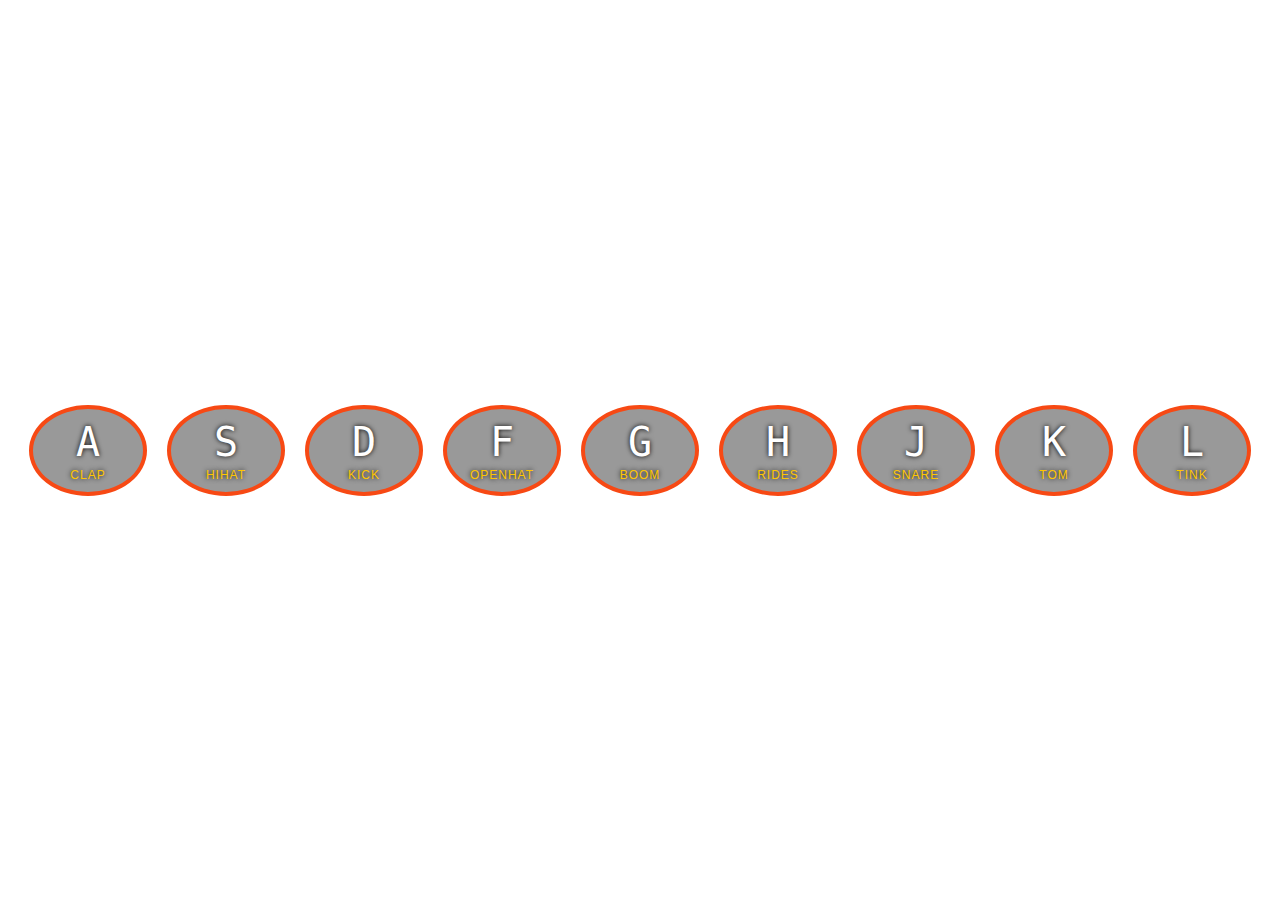
<file: 01 - JavaScript-Drum/index.html>
<!DOCTYPE html>
<html lang="en">
<head>

    <meta charset="UTF-8">
    <link rel="stylesheet" href="style.css">
    <title>First challenger</title>

</head>
<body>

    <div class="keys">
        <div data-key="65" class="key">
            <kbd>A</kbd>
            <span class="sound">clap</span>
        </div>
        <div data-key="83" class="key">
            <kbd>S</kbd>
            <span class="sound">hihat</span>
        </div>
        <div data-key="68" class="key">
            <kbd>D</kbd>
            <span class="sound">kick</span>
        </div>
        <div data-key="70" class="key">
            <kbd>F</kbd>
            <span class="sound">openhat</span>
        </div>
        <div data-key="71" class="key">
            <kbd>G</kbd>
            <span class="sound">boom</span>
        </div>        
        <div data-key="72" class="key">
            <kbd>H</kbd>
            <span class="sound">rides</span>
        </div>        
        <div data-key="74" class="key">
            <kbd>J</kbd>
            <span class="sound">snare</span>
        </div>        
        <div data-key="75" class="key">
            <kbd>K</kbd>
            <span class="sound">tom</span>
        </div>      
        <div data-key="76" class="key">
            <kbd>L</kbd>
            <span class="sound">tink</span>
        </div>       
    </div>

    <audio data-key="65" src="sounds/clap.wav"></audio>
    <audio data-key="83" src="sounds/hihat.wav"></audio>
    <audio data-key="68" src="sounds/kick.wav"></audio>
    <audio data-key="70" src="sounds/openhat.wav"></audio>
    <audio data-key="71" src="sounds/boom.wav"></audio>
    <audio data-key="72" src="sounds/ride.wav"></audio>
    <audio data-key="74" src="sounds/snare.wav"></audio>
    <audio data-key="75" src="sounds/tom.wav"></audio>
    <audio data-key="66" src="sounds/tink.wav"></audio>

    <script src="script.js"></script>

</body>
</html>
</file>
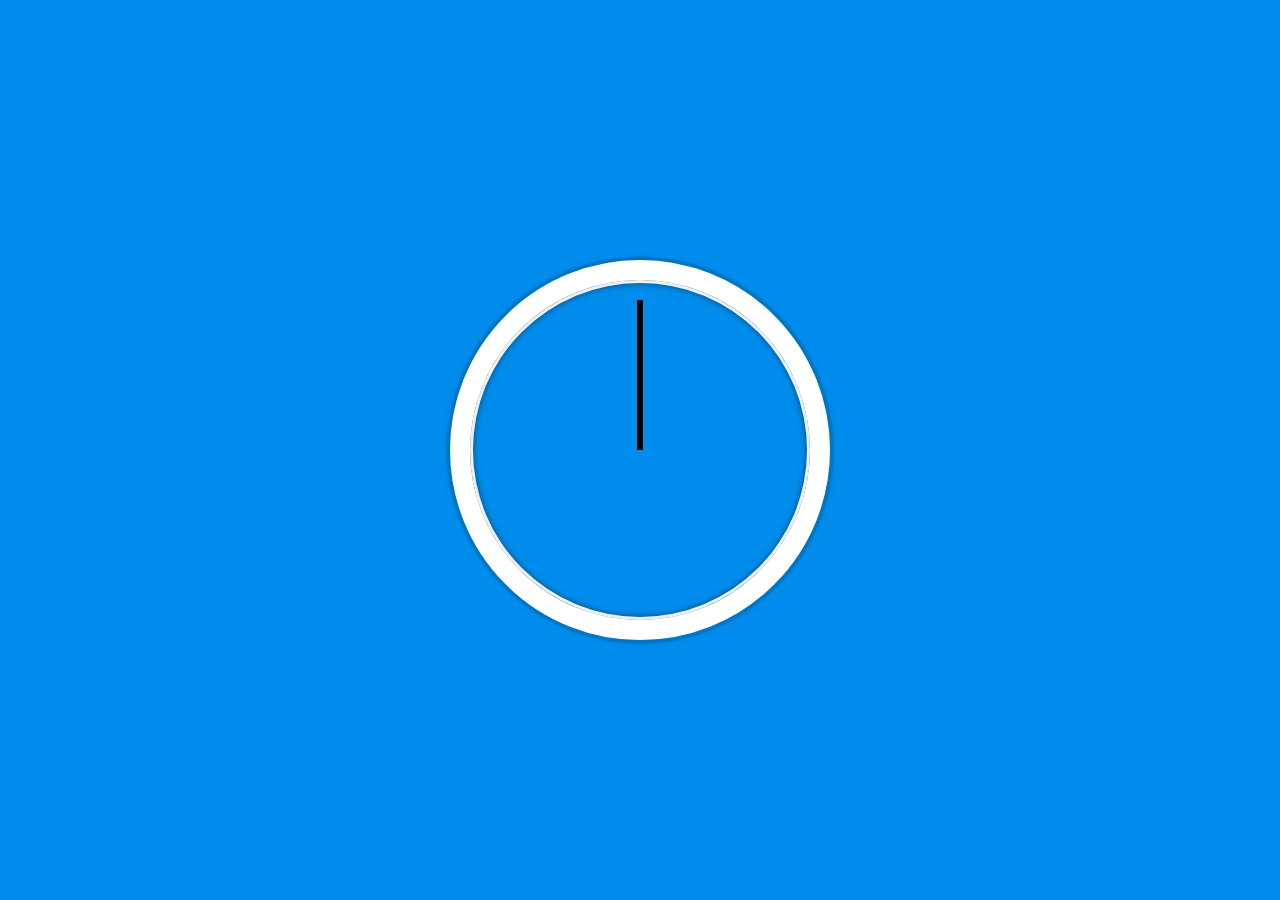
<file: 02 -javascript JS-Clock/index.html>
<!DOCTYPE html>
<html lang="en">
<head>
    <meta charset="utf-8">
    <title>JS CLOCK</title>
    <link rel="stylesheet" href="style.css">
</head>
<body>
    

    <div class="clock">
        <div class="clock-face">
            <div class="hand hour-hand"></div>
            <div class="hand min-hand"></div>
            <div class="hand second-hand"></div>
        </div>
    </div>


    <script src="script.js"></script>

</body>
</html>
</file>
<file: 01 - JavaScript-Drum/style.css>
html {

    font-size: 10px;
    background: url(http://photoartinc.com/wp-content/uploads/2018/02/jpg-photos-13.jpg) no-repeat;
    background-size: cover;
}

body, html {
    margin: 0;
    padding: 0;
    font-family: sans-serif;
}

.keys {
    display: flex;
    flex: 1;
    min-height: 100vh;
    align-items: center;
    justify-content: center;
}

.key {
    border: .4rem solid rgb(247, 73, 20);
    border-radius: 50%;
    margin: 1rem;
    font-size:  1.5rem;
    padding: 1rem .5rem;
    transition: all 0.4s ease-in-out;
    width: 10rem;
    text-align: center;
    color: white;
    background: rgba(0, 0, 0, 0.4);
    text-shadow: 0 0 .5rem black;
}

.playing {
    transform: scale(1.1);
    border-color: #ffc600;
    box-shadow: 0 0 1rem #ffc600;

}

kbd {
    display: block;
    font-size: 4rem;
}

.sound {
    font-size: 1.2rem;
    text-transform: uppercase;
    letter-spacing: .1rem;
    color: #ffc600;
}
</file>
<file: 02 -javascript JS-Clock/style.css>
html {

    background: #018DED url(http://unsplash.it/1500/1000?image=881&blur=50);
    background-size: cover;
    font-family: 'helvetica neue';
    text-align: center;
    font-size: 10px;
}

body {
    margin: 0;
    font-size: 2rem;
    display: flex;
    flex: 1;
    min-height: 100vh;
    align-items: center;
}

.clock {
    width: 30rem;
    height: 30rem;
    border: 20px solid white;
    border-radius: 50%;
    margin: 50px auto;
    position: relative;
    padding: 2rem;
    box-shadow: 
        0 0 0 4px rgba(0, 0, 0, 0.1),
        inset 0 0 0 3px #EFEFEF,
        inset 0 0 10px black,
        0 0 10px rgba(0, 0, 0, 0.2);
}

.clock-face {

    position: relative;
    width: 100%;
    height: 100%;
    transform: translateY(-3px);
}

.hand {

    width: 50%;
    height: 6px;
    background: black;
    position: absolute;
    top: 50%;
    transform-origin: 100%;
    transform: rotate(90deg);
    transition: all 0.5s;
    transition-timing-function: cubic-bezier(0.1, 2.7, 0.58, 1);

}
</file>
